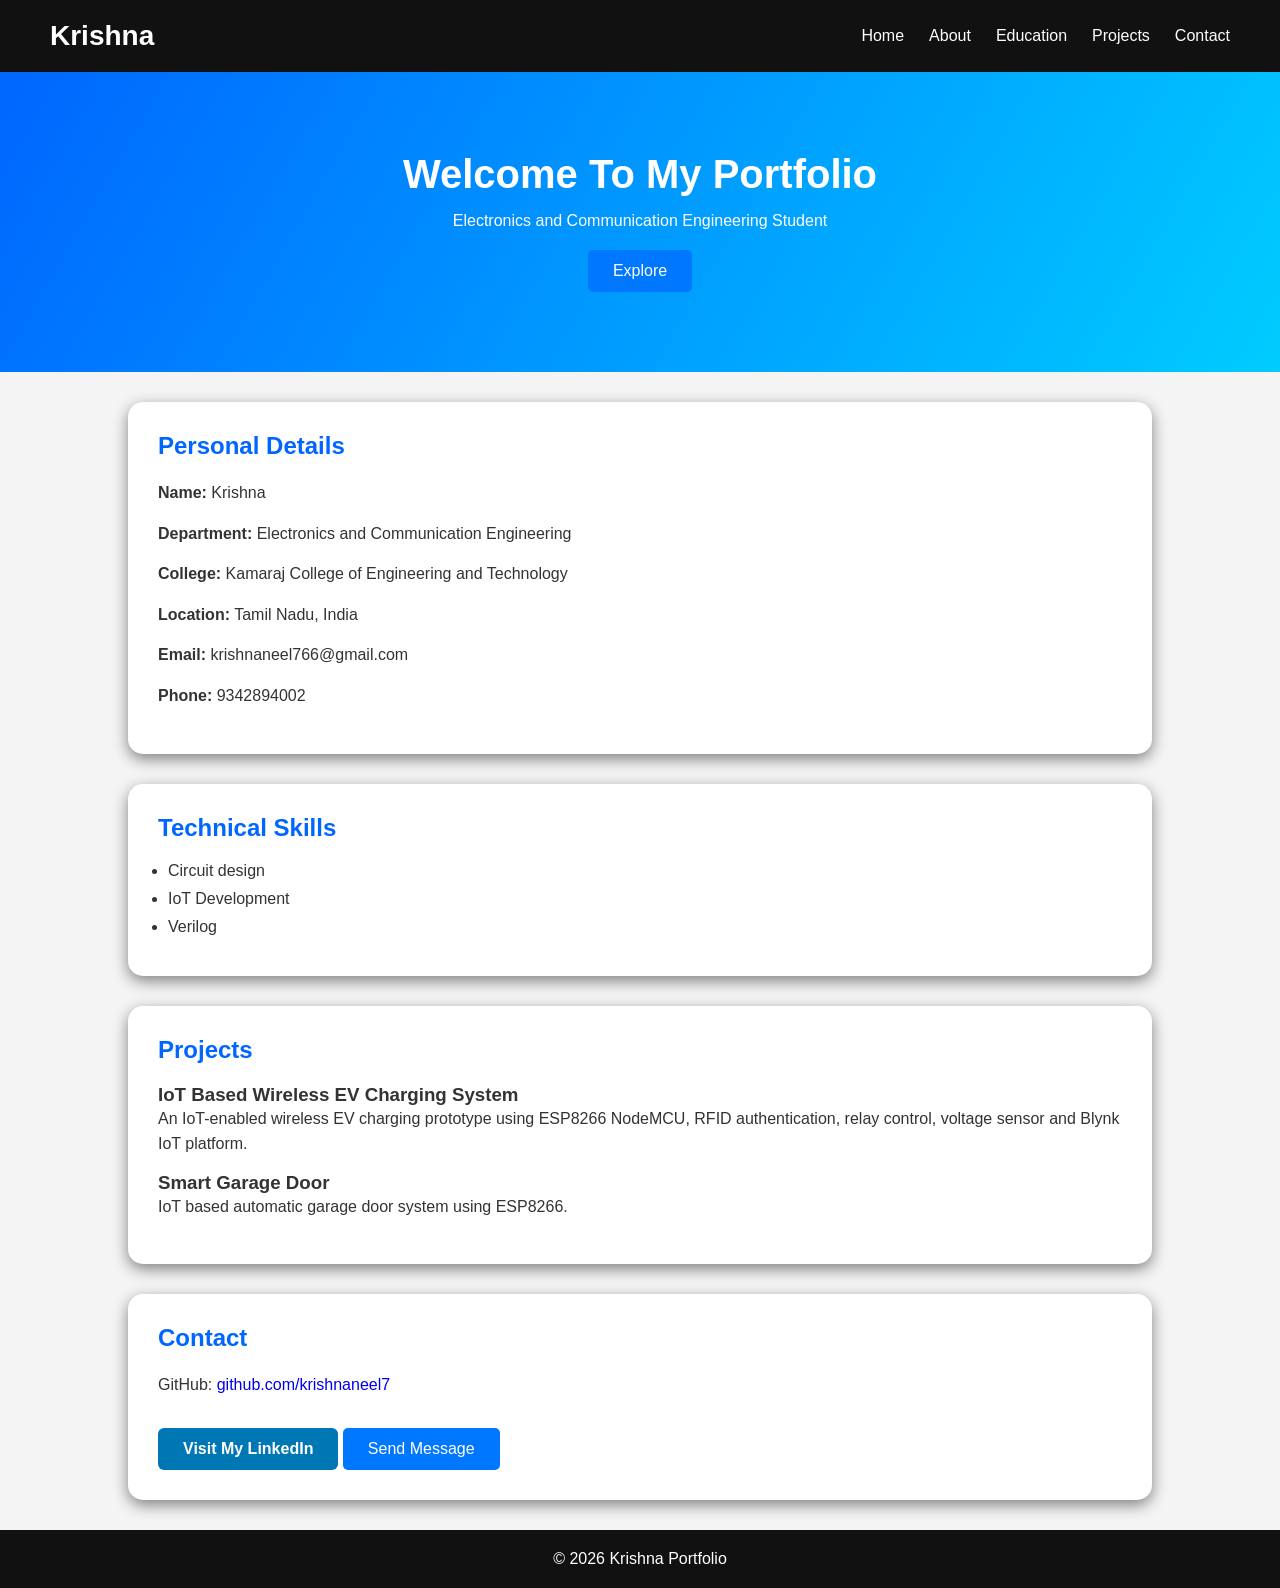
<file: index.html>
<!DOCTYPE html>
<html lang="en">

<head>

    <meta charset="UTF-8">
    <meta name="viewport" content="width=device-width, initial-scale=1.0">

    <title>Krishna Portfolio</title>

    <link rel="stylesheet" href="style.css">

</head>


<body>


<!-- Navigation -->

<nav>

    <h2>Krishna</h2>

    <button class="menu-btn" onclick="toggleMenu()">
☰
</button>


    <ul id="nav-menu">

        <li><a href="index.html">Home</a></li>

        <li><a href="about.html">About</a></li>

        <li><a href="education.html">Education</a></li>

        <li><a href="projects.html">Projects</a></li>

        <li><a href="contact.html">Contact</a></li>

    </ul>


</nav>


<!-- Home Section -->

<header>

    <h1>Welcome To My Portfolio</h1>

    <p>
        Electronics and Communication Engineering Student
    </p>

    <button onclick="welcome()">
        Explore
    </button>

</header>



<!-- About -->

<section id="about" class="card">

<h2>Personal Details</h2>


<p><b>Name:</b> Krishna</p>

<p><b>Department:</b> Electronics and Communication Engineering</p>

<p><b>College:</b> Kamaraj College of Engineering and Technology</p>

<p><b>Location:</b> Tamil Nadu, India</p>

<p><b>Email:</b> krishnaneel766@gmail.com</p>

<p><b>Phone:</b> 9342894002</p>


</section>




<!-- Skills -->

<section id="skills" class="card">


<h2>Technical Skills</h2>


<ul>


<li>Circuit design</li>

<li>IoT Development</li>

<li>Verilog</li>


</ul>


</section>





<!-- Projects -->


<section id="projects" class="card">


<h2>Projects</h2>


<h3>IoT Based Wireless EV Charging System</h3>

<p>

An IoT-enabled wireless EV charging prototype using
ESP8266 NodeMCU, RFID authentication, relay control,
voltage sensor and Blynk IoT platform.

</p>




<h3>Smart Garage Door</h3>

<p>

IoT based automatic garage door system using ESP8266.

</p>


</section>





<!-- Contact -->


<section id="contact" class="card">


<h2>Contact</h2>


<p>
GitHub:
<a href="https://github.com/krishnaneel7">
github.com/krishnaneel7
</a>
</p>


<a href="https://www.linkedin.com/in/n-krishna-84bab9290"
   target="_blank"
   class="linkedin-btn">
   Visit My LinkedIn
</a>


<a href="contact.html">

<button>
Send Message
</button>

</a>


</section>





<footer>

<p>
© 2026 Krishna Portfolio
</p>

</footer>



<script src="script.js"></script>


</body>

</html>
</file>
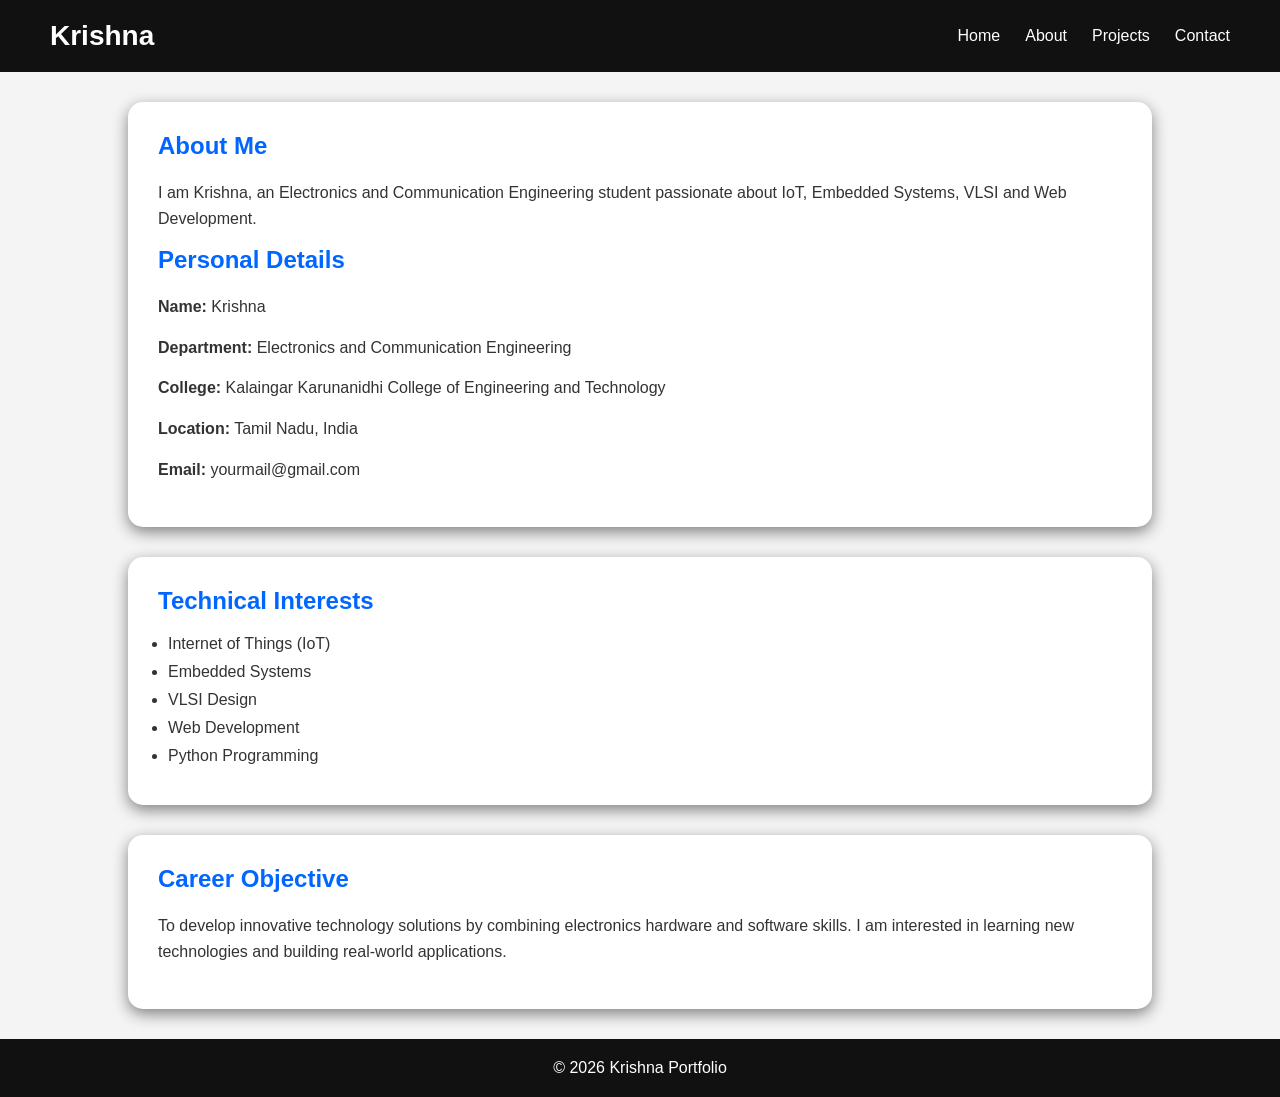
<file: about.html>
<!DOCTYPE html>
<html lang="en">

<head>

<meta charset="UTF-8">

<meta name="viewport" content="width=device-width, initial-scale=1.0">

<title>About Krishna</title>

<link rel="stylesheet" href="style.css">

</head>


<body>


<!-- Navigation -->

<nav>

<h2>Krishna</h2>


<ul>

<li><a href="index.html">Home</a></li>

<li><a href="about.html">About</a></li>

<li><a href="index.html#projects">Projects</a></li>

<li><a href="index.html#contact">Contact</a></li>

</ul>


</nav>




<!-- About Page -->


<section class="card">


<h1>About Me</h1>


<p>
I am Krishna, an Electronics and Communication Engineering
student passionate about IoT, Embedded Systems, VLSI and Web Development.
</p>



<h2>Personal Details</h2>


<p><b>Name:</b> Krishna</p>


<p>
<b>Department:</b>
Electronics and Communication Engineering
</p>


<p>
<b>College:</b>
Kalaingar Karunanidhi College of Engineering and Technology
</p>


<p>
<b>Location:</b>
Tamil Nadu, India
</p>


<p>
<b>Email:</b>
yourmail@gmail.com
</p>



</section>






<section class="card">


<h2>Technical Interests</h2>


<ul>

<li>Internet of Things (IoT)</li>

<li>Embedded Systems</li>

<li>VLSI Design</li>

<li>Web Development</li>

<li>Python Programming</li>

</ul>


</section>






<section class="card">


<h2>Career Objective</h2>


<p>

To develop innovative technology solutions by combining
electronics hardware and software skills.
I am interested in learning new technologies and
building real-world applications.

</p>


</section>





<footer>

<p>
© 2026 Krishna Portfolio
</p>

</footer>


</body>

</html>
</file>
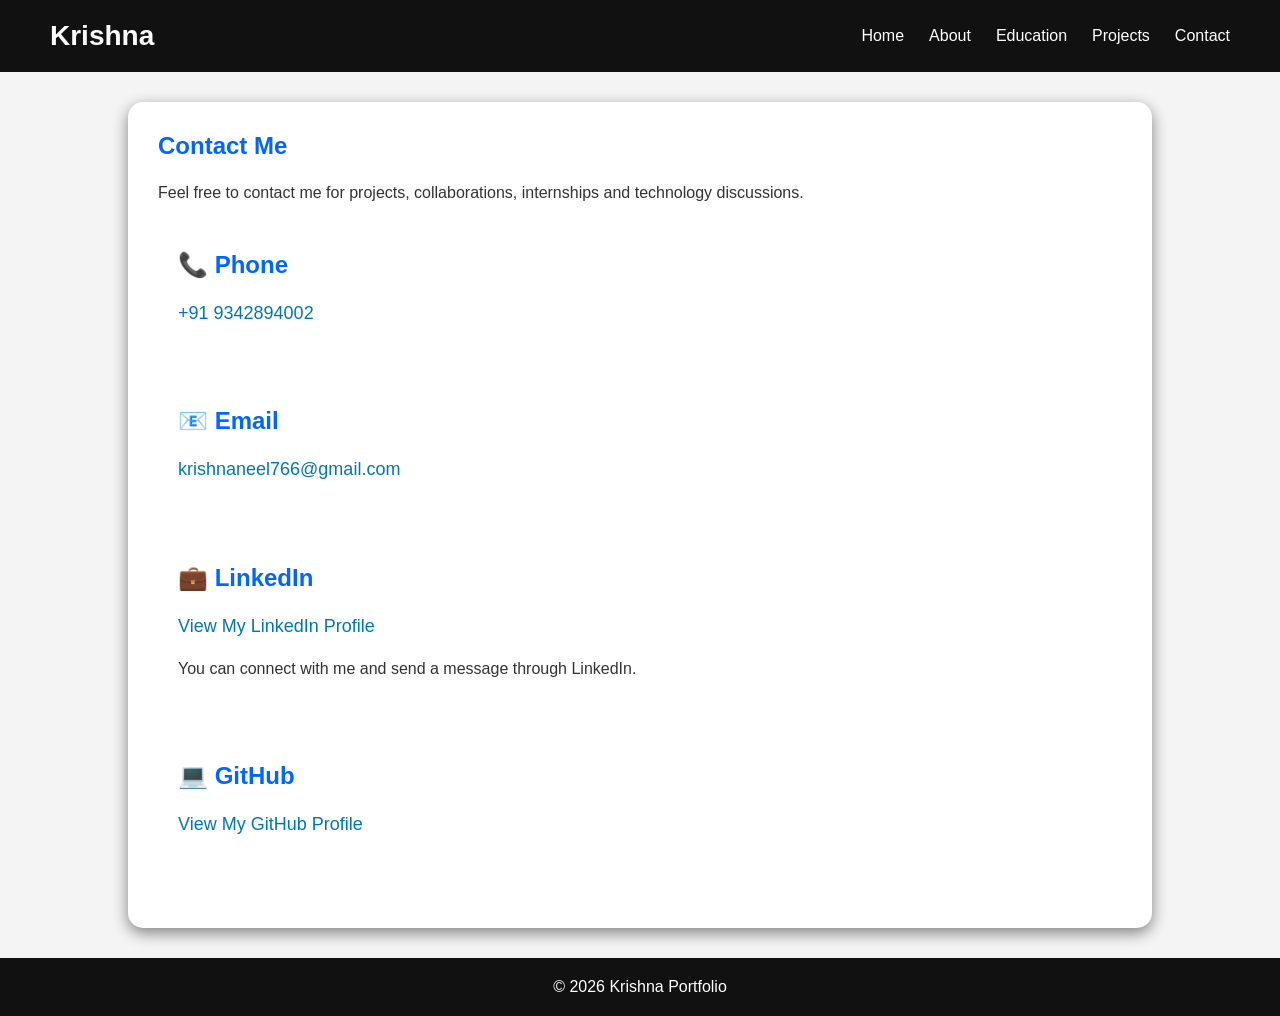
<file: contact.html>
<!DOCTYPE html>
<html lang="en">

<head>

<meta charset="UTF-8">

<meta name="viewport" content="width=device-width, initial-scale=1.0">

<title>Contact - Krishna</title>

<link rel="stylesheet" href="style.css">

</head>


<body>


<!-- Navigation Bar -->

<nav>

<h2>Krishna</h2>

<ul>

<li><a href="index.html">Home</a></li>

<li><a href="about.html">About</a></li>

<li><a href="education.html">Education</a></li>

<li><a href="projects.html">Projects</a></li>

<li><a href="contact.html">Contact</a></li>

</ul>

</nav>





<!-- Contact Section -->


<section class="card">


<h1>Contact Me</h1>


<p>
Feel free to contact me for projects, collaborations,
internships and technology discussions.
</p>





<!-- Phone -->


<div class="contact-box">


<h2>📞 Phone</h2>


<p>

<a href="tel:+919342894002">

+91 9342894002

</a>

</p>


</div>






<!-- Email -->


<div class="contact-box">


<h2>📧 Email</h2>


<p>

<a href="mailto:krishnaneel766@gmail.com">

krishnaneel766@gmail.com

</a>

</p>


</div>







<!-- LinkedIn -->


<div class="contact-box">


<h2>💼 LinkedIn</h2>


<p>

<a href="https://www.linkedin.com/in/n-krishna-84bab9290"
target="_blank">

View My LinkedIn Profile

</a>

</p>


<p>

You can connect with me and send a message through
LinkedIn.

</p>


</div>







<!-- GitHub -->


<div class="contact-box">


<h2>💻 GitHub</h2>


<p>

<a href="https://github.com/krishnaneel7"
target="_blank">

View My GitHub Profile

</a>

</p>


</div>






</section>







<footer>

<p>
© 2026 Krishna Portfolio
</p>

</footer>




</body>

</html>
</file>
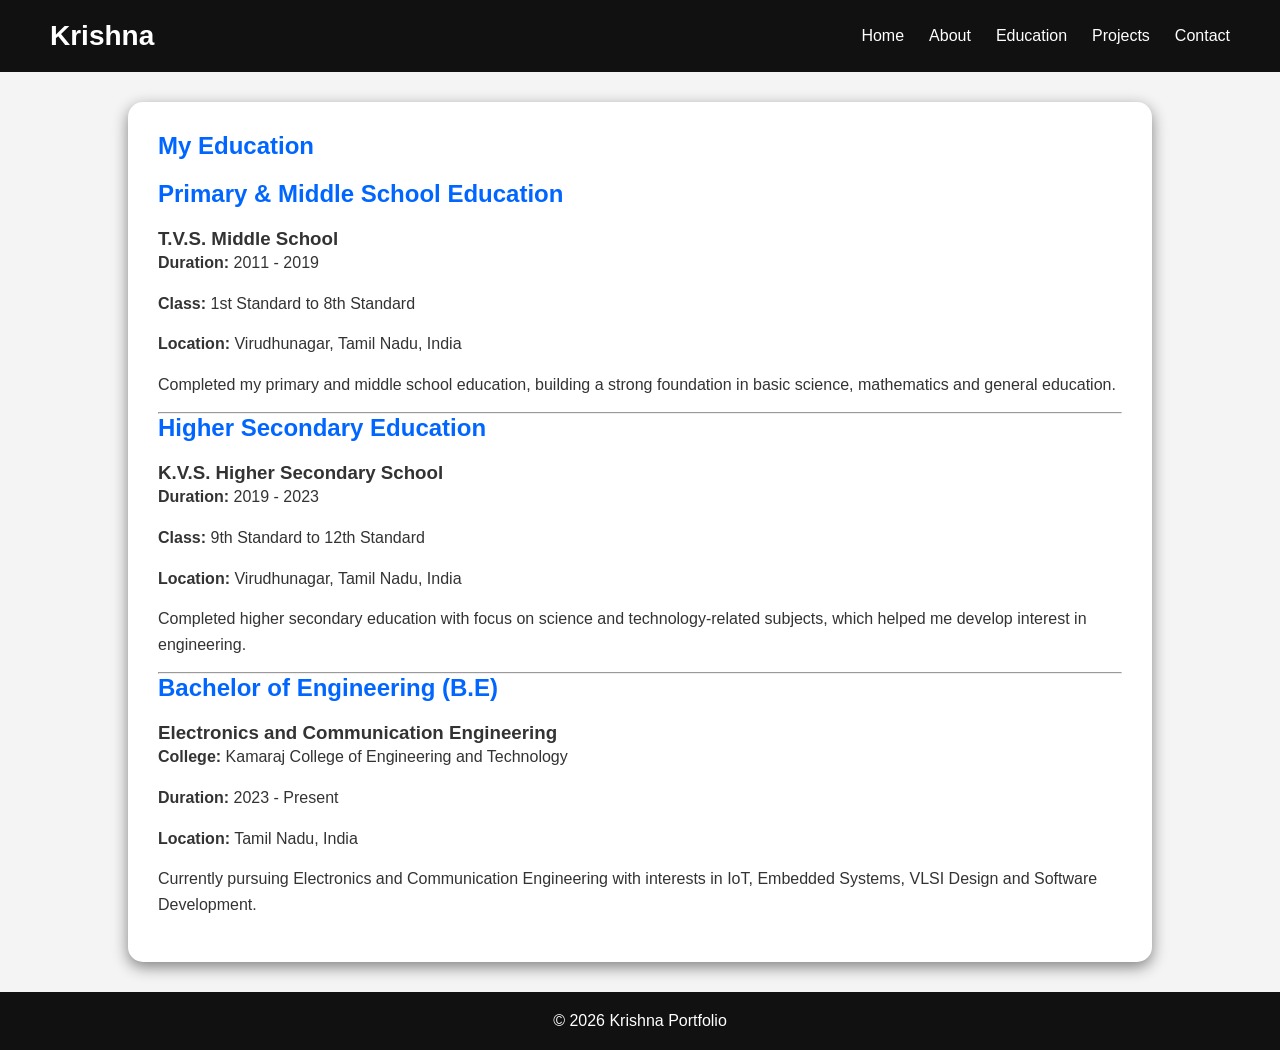
<file: education.html>
<!DOCTYPE html>
<html lang="en">

<head>

<meta charset="UTF-8">

<meta name="viewport" content="width=device-width, initial-scale=1.0">

<title>Education - Krishna</title>

<link rel="stylesheet" href="style.css">

</head>


<body>


<!-- Navigation Bar -->

<nav>

<h2>Krishna</h2>

<ul>

<li><a href="index.html">Home</a></li>

<li><a href="about.html">About</a></li>

<li><a href="education.html">Education</a></li>

<li><a href="projects.html">Projects</a></li>

<li><a href="index.html#contact">Contact</a></li>

</ul>

</nav>





<!-- Education Section -->


<section class="card">


<h1>My Education</h1>


<!-- School Education -->


<div class="education-box">


<h2>Primary & Middle School Education</h2>


<h3>T.V.S. Middle School</h3>


<p>
<b>Duration:</b> 2011 - 2019
</p>


<p>
<b>Class:</b> 1st Standard to 8th Standard
</p>


<p>
<b>Location:</b> Virudhunagar, Tamil Nadu, India
</p>


<p>

Completed my primary and middle school education,
building a strong foundation in basic science,
mathematics and general education.

</p>


</div>



<hr>





<!-- Higher Secondary Education -->


<div class="education-box">


<h2>Higher Secondary Education</h2>


<h3>K.V.S. Higher Secondary School</h3>


<p>
<b>Duration:</b> 2019 - 2023
</p>


<p>
<b>Class:</b> 9th Standard to 12th Standard
</p>


<p>
<b>Location:</b> Virudhunagar, Tamil Nadu, India
</p>


<p>

Completed higher secondary education with focus on
science and technology-related subjects, which helped
me develop interest in engineering.

</p>


</div>



<hr>






<!-- College Education -->


<div class="education-box">


<h2>Bachelor of Engineering (B.E)</h2>


<h3>Electronics and Communication Engineering</h3>


<p>
<b>College:</b> Kamaraj College of Engineering and Technology
</p>


<p>
<b>Duration:</b> 2023 - Present
</p>


<p>
<b>Location:</b> Tamil Nadu, India
</p>


<p>

Currently pursuing Electronics and Communication
Engineering with interests in IoT, Embedded Systems,
VLSI Design and Software Development.

</p>


</div>



</section>






<footer>

<p>
© 2026 Krishna Portfolio
</p>

</footer>



</body>

</html>
</file>
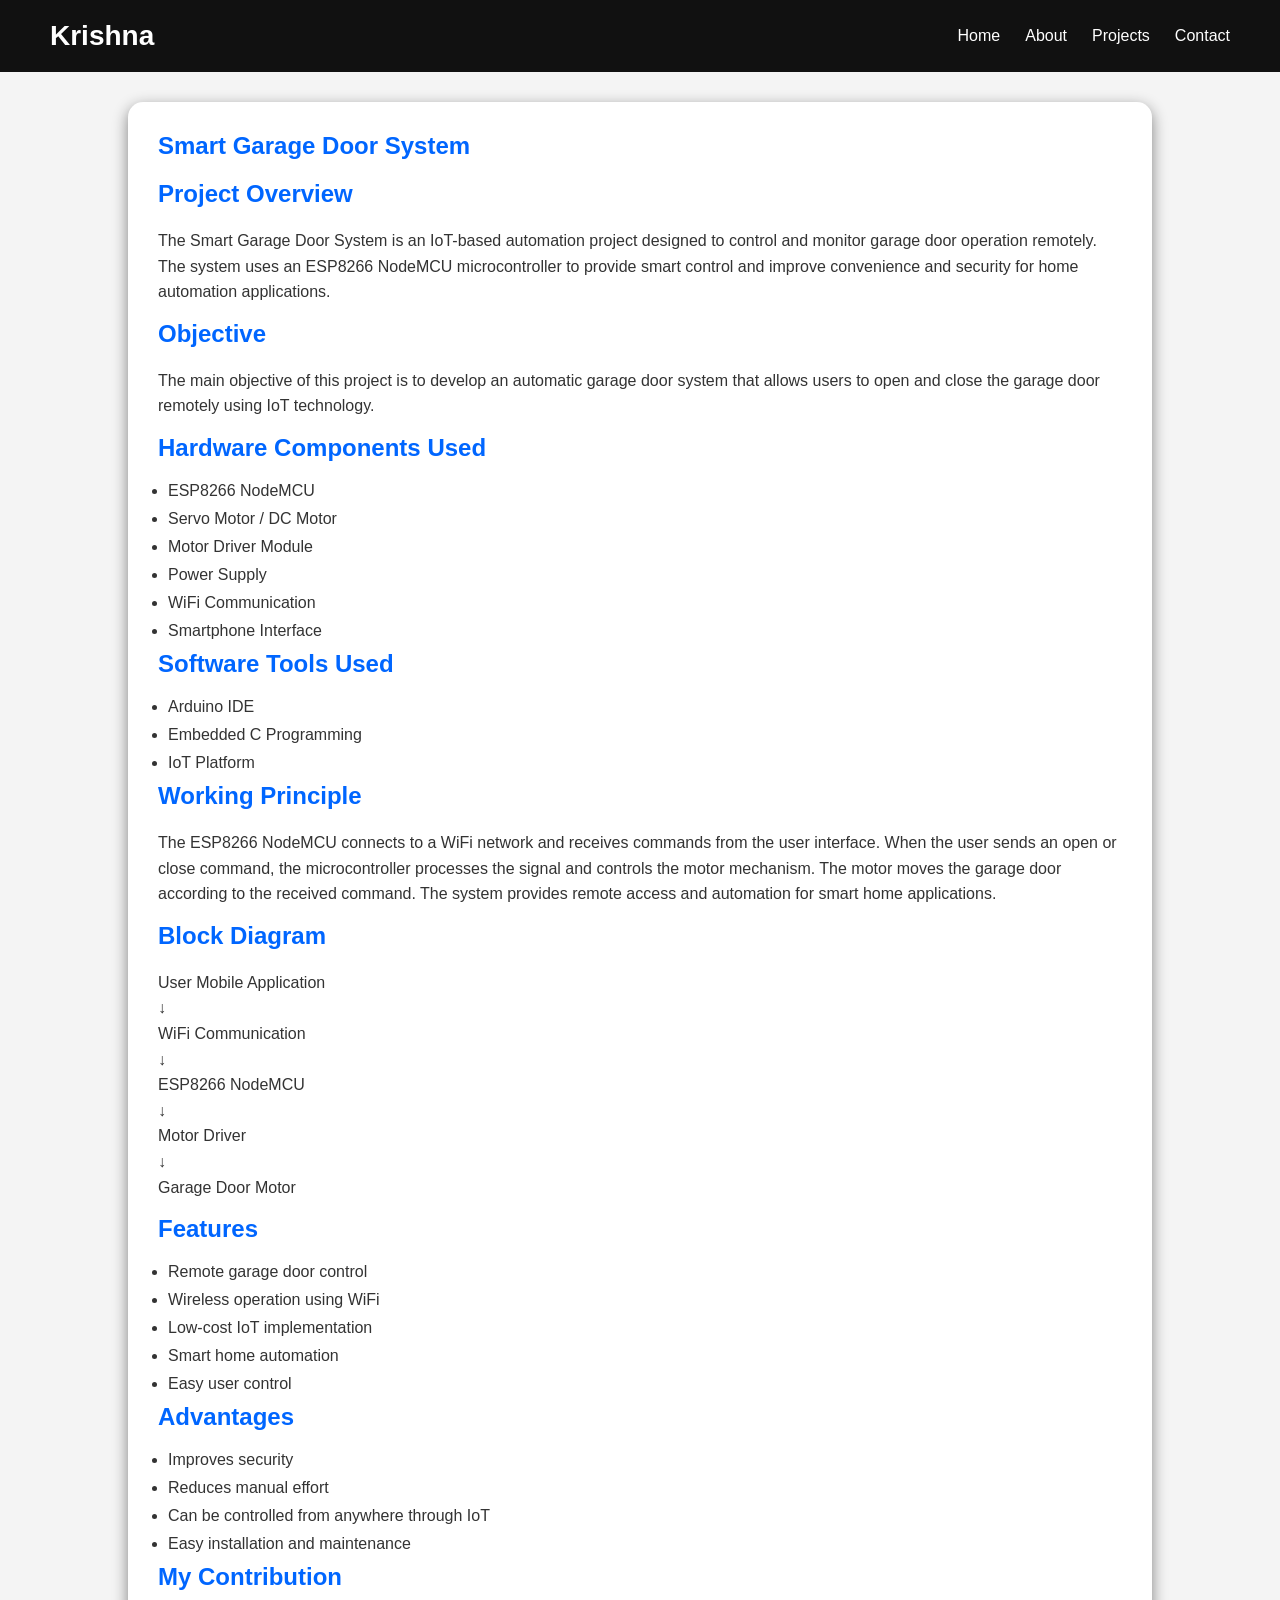
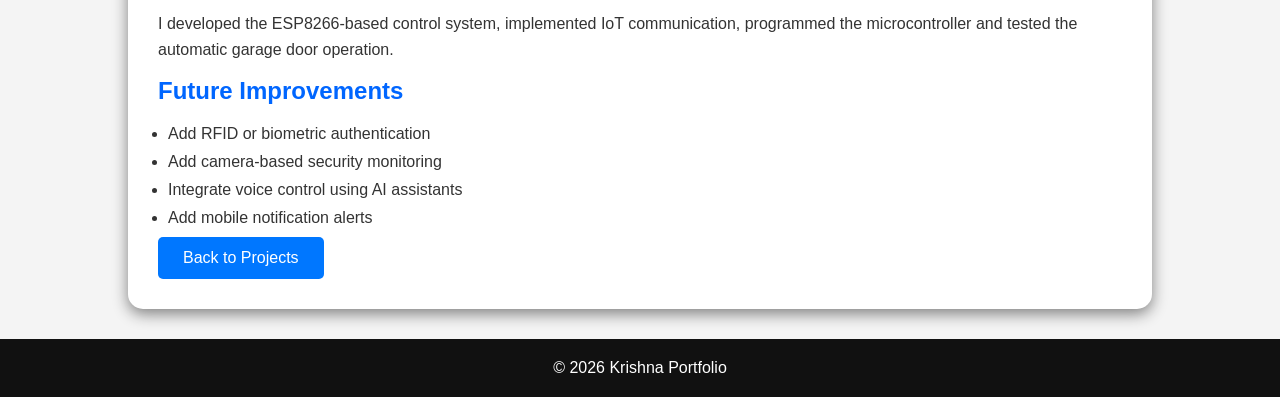
<file: garage-door.html>
<!DOCTYPE html>
<html lang="en">

<head>

<meta charset="UTF-8">

<meta name="viewport" content="width=device-width, initial-scale=1.0">

<title>Smart Garage Door System</title>

<link rel="stylesheet" href="style.css">

</head>


<body>


<!-- Navigation Bar -->

<nav>

<h2>Krishna</h2>


<ul>

<li><a href="index.html">Home</a></li>

<li><a href="about.html">About</a></li>

<li><a href="projects.html">Projects</a></li>

<li><a href="index.html#contact">Contact</a></li>

</ul>


</nav>





<!-- Project Details -->


<section class="card">


<h1>Smart Garage Door System</h1>


<h2>Project Overview</h2>


<p>

The Smart Garage Door System is an IoT-based automation
project designed to control and monitor garage door
operation remotely.

The system uses an ESP8266 NodeMCU microcontroller to
provide smart control and improve convenience and security
for home automation applications.

</p>



<h2>Objective</h2>


<p>

The main objective of this project is to develop an
automatic garage door system that allows users to open
and close the garage door remotely using IoT technology.

</p>




<h2>Hardware Components Used</h2>


<ul>

<li>ESP8266 NodeMCU</li>

<li>Servo Motor / DC Motor</li>

<li>Motor Driver Module</li>

<li>Power Supply</li>

<li>WiFi Communication</li>

<li>Smartphone Interface</li>

</ul>





<h2>Software Tools Used</h2>


<ul>

<li>Arduino IDE</li>

<li>Embedded C Programming</li>

<li>IoT Platform</li>

</ul>





<h2>Working Principle</h2>


<p>

The ESP8266 NodeMCU connects to a WiFi network and
receives commands from the user interface.

When the user sends an open or close command, the
microcontroller processes the signal and controls the
motor mechanism.

The motor moves the garage door according to the
received command.

The system provides remote access and automation for
smart home applications.

</p>





<h2>Block Diagram</h2>


<p>

User Mobile Application

<br>

↓

<br>

WiFi Communication

<br>

↓

<br>

ESP8266 NodeMCU

<br>

↓

<br>

Motor Driver

<br>

↓

<br>

Garage Door Motor

</p>






<h2>Features</h2>


<ul>

<li>Remote garage door control</li>

<li>Wireless operation using WiFi</li>

<li>Low-cost IoT implementation</li>

<li>Smart home automation</li>

<li>Easy user control</li>

</ul>






<h2>Advantages</h2>


<ul>

<li>Improves security</li>

<li>Reduces manual effort</li>

<li>Can be controlled from anywhere through IoT</li>

<li>Easy installation and maintenance</li>

</ul>






<h2>My Contribution</h2>


<p>

I developed the ESP8266-based control system,
implemented IoT communication, programmed the
microcontroller and tested the automatic garage door
operation.

</p>





<h2>Future Improvements</h2>


<ul>

<li>Add RFID or biometric authentication</li>

<li>Add camera-based security monitoring</li>

<li>Integrate voice control using AI assistants</li>

<li>Add mobile notification alerts</li>

</ul>





<a href="projects.html">

<button>
Back to Projects
</button>

</a>


</section>





<footer>

<p>
© 2026 Krishna Portfolio
</p>

</footer>



</body>

</html>
</file>
<file: style.css>
*{
    margin:0;
    padding:0;
    box-sizing:border-box;
}


body{

    font-family:Arial, sans-serif;
    background:#f4f4f4;
    color:#333;
    overflow-x:hidden;

}



/* Navigation Bar */

nav{

    background:#111;
    color:white;

    display:flex;
    justify-content:space-between;
    align-items:center;

    padding:20px 50px;

}


nav h2{

    font-size:28px;

}


nav ul{

    display:flex;
    list-style:none;
    gap:25px;

}


nav ul li{

    margin:0;

}


nav a{

    color:white;
    text-decoration:none;
    font-size:16px;

}


nav a:hover{

    color:#00ccff;

}



/* Home Header */


header{

    background:linear-gradient(
        120deg,
        #0066ff,
        #00ccff
    );

    color:white;

    text-align:center;

    padding:80px 20px;

}


header h1{

    font-size:40px;
    margin-bottom:15px;

}


header h2{

    font-size:24px;

}


header button{

    margin-top:20px;

}



/* Content Cards */


.card{

    background:white;

    margin:30px auto;

    padding:30px;

    width:80%;

    border-radius:15px;

    box-shadow:0 5px 15px gray;

}


.card h1{

    color:#0066ff;
    margin-bottom:20px;

}


.card h2{

    color:#0066ff;
    margin-bottom:20px;

}


.card p{

    line-height:1.6;
    margin-bottom:15px;

}



/* Lists */


li{

    margin:10px;

}



/* Project */


.project-box{

    padding:20px;
    margin:20px 0;

}


.project-box a{

    text-decoration:none;

}



/* Buttons */


button{

    padding:12px 25px;

    background:#0077ff;

    color:white;

    border:none;

    border-radius:5px;

    cursor:pointer;

    font-size:16px;

}


button:hover{

    background:#0055aa;

}



/* Contact */


.contact-box{

    margin:25px 0;
    padding:20px;

}


.contact-box a{

    color:#0077B5;

    text-decoration:none;

    font-size:18px;

}


.contact-box a:hover{

    text-decoration:underline;

}


button a{

    text-decoration:none;

}


a{

    text-decoration:none;

}
/* LinkedIn Button */


.linkedin-btn{

    display:inline-block;

    margin-top:15px;

    padding:12px 25px;

    background:#0077B5;

    color:white;

    text-decoration:none;

    border-radius:6px;

    font-weight:bold;

}


.linkedin-btn:hover{

    background:#005983;

}



/* Footer */


footer{

    background:#111;

    color:white;

    text-align:center;

    padding:20px;

}





/* ========================= */
/* Mobile Responsive Design */
/* ========================= */


@media(max-width:768px){


    nav{

        flex-direction:column;

        padding:20px;

        text-align:center;

    }


    nav h2{

        margin-bottom:15px;

    }



    nav ul{

        flex-direction:column;

        gap:15px;

        width:100%;

    }



    nav ul li{

        text-align:center;

    }




    header{

        padding:50px 15px;

    }


    header h1{

        font-size:30px;

    }


    header h2{

        font-size:18px;

    }




    .card{

        width:90%;

        padding:20px;

    }



    .card h1{

        font-size:25px;

    }


    .card h2{

        font-size:21px;

    }



    button{

        width:auto;

    }


}
/* Mobile Sliding Menu */


.menu-btn{

    display:none;

    background:none;

    color:white;

    font-size:30px;

    border:none;

    cursor:pointer;

}



/* Mobile View */

@media(max-width:768px){


    nav{

        flex-direction:row;

        justify-content:space-between;

        padding:15px 20px;

        position:relative;

    }



    .menu-btn{

        display:block;

    }



    nav ul{

        position:absolute;

        top:70px;

        left:0;

        width:100%;

        background:#111;

        flex-direction:column;

        text-align:center;

        padding:20px 0;


        /* Hidden */

        transform:translateX(-100%);

        transition:0.4s ease;


    }



    nav ul li{

        margin:15px;

    }



    /* Slide Open */

    nav ul.active{

        transform:translateX(0);

    }


}
/* Mobile Menu */

.menu-btn{

    display:none;
    background:#0066ff;
    color:white;
    border:none;
    font-size:25px;
    width:45px;
    height:45px;
    border-radius:8px;
    cursor:pointer;

}



@media(max-width:768px){


    nav{

        flex-direction:row;
        justify-content:space-between;
        align-items:center;
        padding:15px 25px;

    }


    nav h2{

        font-size:28px;

    }



    .menu-btn{

        display:block;

    }



    nav ul{

        position:absolute;

        top:70px;

        left:0;

        width:100%;

        background:#111;

        display:flex;

        flex-direction:column;

        align-items:center;

        gap:20px;

        padding:25px 0;


        transform:translateY(-120%);

        transition:0.3s ease;

        z-index:1000;

    }



    nav ul.active{

        transform:translateY(0);

    }



    nav ul li{

        margin:0;

    }



    nav ul li a{

        font-size:18px;

    }



}
</file>
